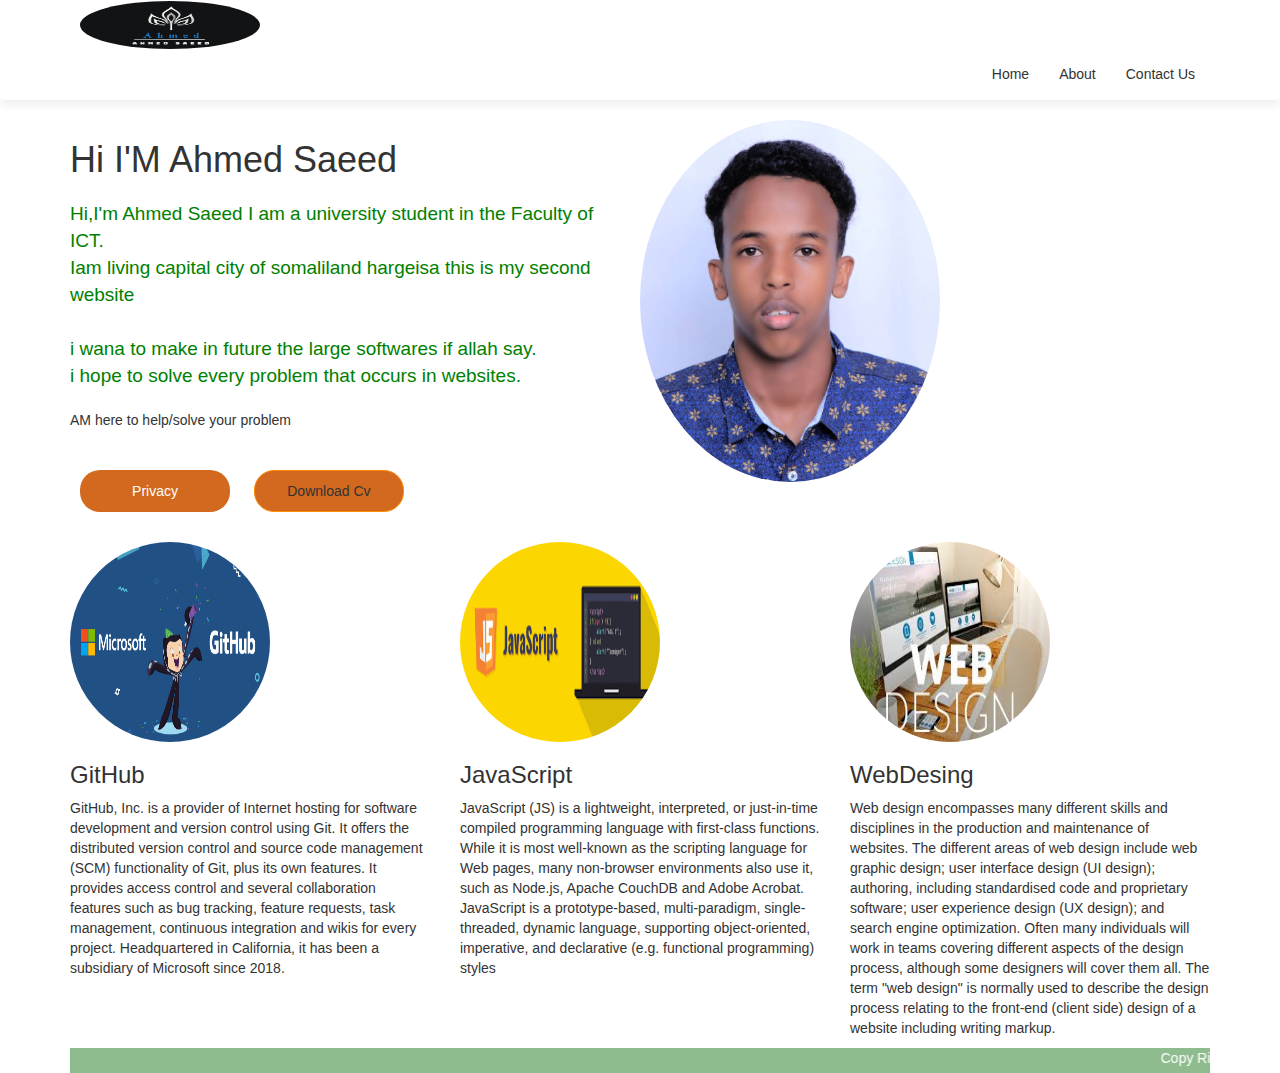
<file: index.html>
<!DOCTYPE html>
<html>
<head>

	<title>ahmed</title>
	<link rel="stylesheet" type="text/css" href="style.css">
	<link rel="stylesheet" href="https://maxcdn.bootstrapcdn.com/bootstrap/3.4.1/css/bootstrap.min.css">
<script src="https://ajax.googleapis.com/ajax/libs/jquery/3.5.1/jquery.min.js"></script>
<script src="https://maxcdn.bootstrapcdn.com/bootstrap/3.4.1/js/bootstrap.min.js"></script>
</head>
<body>

<header class="header">
	<nav class="navbar navbar-style">
		<div class="container">
			<div class="navbar-headr">
				<button type="button" class="navbar-toggle"data-toggle="collapse" data-target="#micon">
					<span class="icon-bar"></span>
					<span class="icon-bar"></span>
					<span class="icon-bar"></span>
				</button>
				<a href=""><img class="logo" src="logo3.png"></a>

			</div>
			<div class="collapse navbar-nav navbar-right" id="micon"></div>
			<ul class="nav navbar-nav navbar-right">
			<li><a href="file:///C:/Users/ahmed/Desktop/website%20of%20ahmed/index.html">Home</a></li>
			<li><a href="file:///C:/Users/ahmed/Desktop/website%20of%20ahmed/about.html">About</a></li>
			<li><a href="file:///C:/Users/ahmed/Desktop/website%20of%20ahmed/contect.html">Contact Us</a></li>	
			</ul>

	</div>	
	</nav>
	
<div class="container">
	<div class="row">
	<div class="col-sm-6 banner-info">
		<h1 >Hi I'M Ahmed Saeed</h1>
		<p class="big-text">Hi,I'm Ahmed Saeed I am a university student in the Faculty of ICT. <br>Iam living capital city of somaliland hargeisa this is my second website</br> <br>i wana to make in future the large softwares if allah say.</br>
		i hope to solve every problem  that occurs in websites.</p>
		<p>AM here to help/solve your problem</p> 
<a class="btn btn-first" href="#">Privacy</a>
<a class="btn btn-second" href="#">Download Cv </a>
	</div>	
	<div class="img">
		<img src="ahmed.jpg" class="img-responsive" width="300px" height="400px">
	</div>	
	</div>
</div>
<div class="container">
  <div class="row">
    <div class="col-sm-4 banner-image">

       <img src="git.png" alt="img" width="200px" height="200px">
      <h3>GitHub</h3>
    
      <p class="par">GitHub, Inc. is a provider of Internet hosting for software development and version control using Git. It offers the distributed version control and source code management (SCM) functionality of Git, plus its own features. It provides access control and several collaboration features such as bug tracking, feature requests, task management, continuous integration and wikis for every project. Headquartered in California, it has been a subsidiary of Microsoft since 2018.</p>
    </div>
    <div class="col-sm-4 banner-image">
        <img src="java.png" alt="img" width="200px" height="200px">
      <h3>JavaScript</h3>
      
      <p class="par1">JavaScript (JS) is a lightweight, interpreted, or just-in-time compiled programming language with first-class functions. While it is most well-known as the scripting language for Web pages, many non-browser environments also use it, such as Node.js, Apache CouchDB and Adobe Acrobat. JavaScript is a prototype-based, multi-paradigm, single-threaded, dynamic language, supporting object-oriented, imperative, and declarative (e.g. functional programming) styles  </p>
    </div>
    <div class="col-sm-4 banner-image" >
       <img src="web.png" alt="img" width="200px" height="200px">
      <h3>WebDesing</h3>
      <p class="par2">Web design encompasses many different skills and disciplines in the production and maintenance of websites. The different areas of web design include web graphic design; user interface design (UI design); authoring, including standardised code and proprietary software; user experience design (UX design); and search engine optimization. Often many individuals will work in teams covering different aspects of the design process, although some designers will cover them all. The term "web design" is normally used to describe the design process relating to the front-end (client side) design of a website including writing markup.</p>
    </div>
  </div>
 

<div class="footer">
  <marquee>Copy Right now @2021 Ahmed Saed Abdilahi </marquee>

</div>

</header>
</body>
</html>
</file>
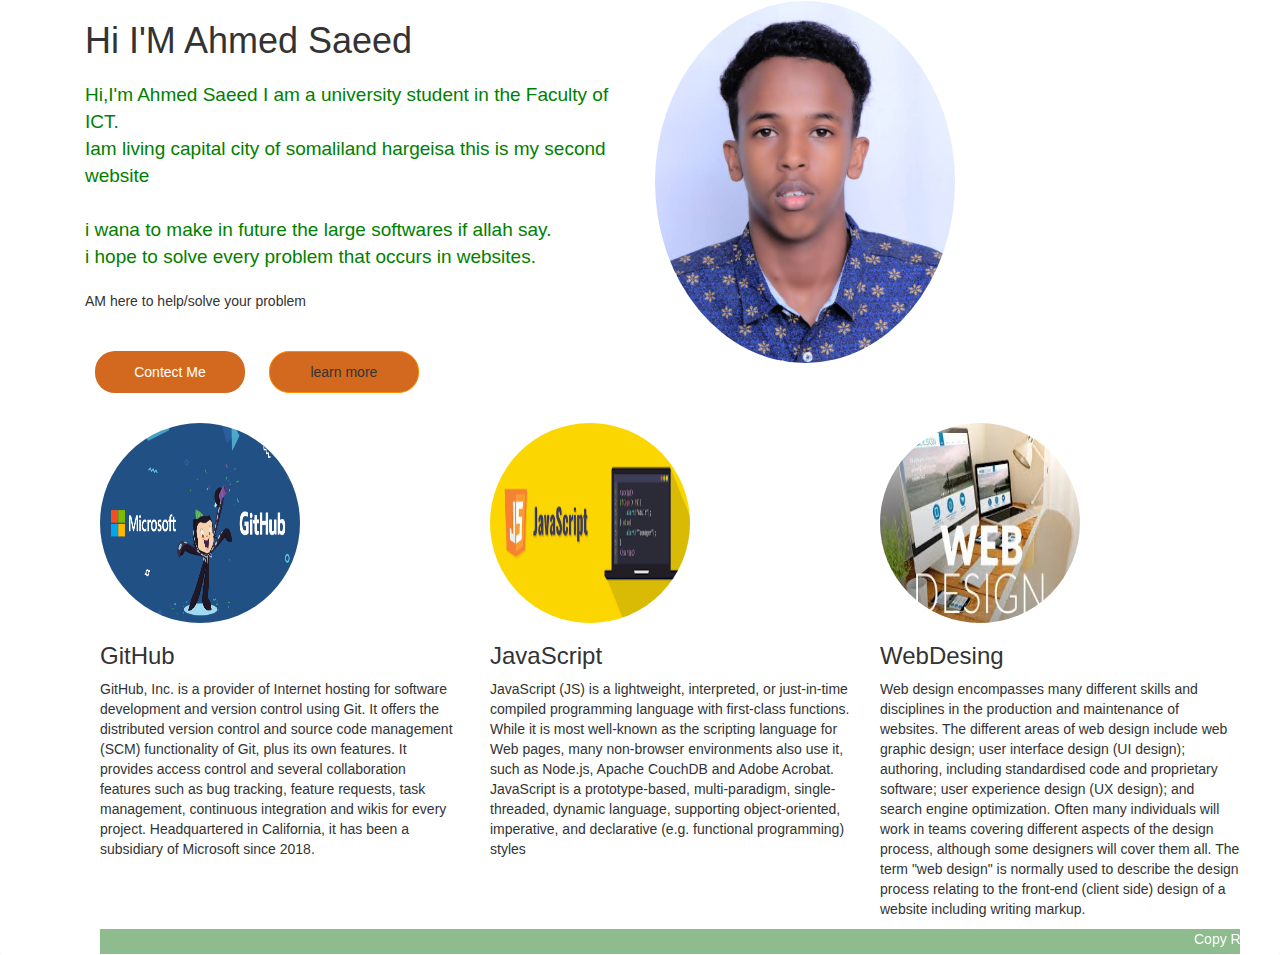
<file: about.html>
<!DOCTYPE html>
<html>
<head>

	<title>ahmed</title>
	<link rel="stylesheet" type="text/css" href="style.css">
	<link rel="stylesheet" href="https://maxcdn.bootstrapcdn.com/bootstrap/3.4.1/css/bootstrap.min.css">
<script src="https://ajax.googleapis.com/ajax/libs/jquery/3.5.1/jquery.min.js"></script>
<script src="https://maxcdn.bootstrapcdn.com/bootstrap/3.4.1/js/bootstrap.min.js"></script>
</head>
<body>

<header class="header">
	<nav class="navbar navbar-style">
		<div class="container">
			<div class="navbar-headr">
				<button type="button" class="navbar-toggle"data-toggle="collapse" data-target="#micon">
					<span class="icon-bar"></span>
					<span class="icon-bar"></span>
					<span class="icon-bar"></span>
				</button>
		
<div class="container">
	<div class="row">
	<div class="col-sm-6 banner-info">
		<h1 >Hi  I'M Ahmed Saeed</h1>
		<p class="big-text">Hi,I'm Ahmed Saeed I am a university student in the Faculty of ICT. <br>Iam living capital city of somaliland hargeisa this is my second website</br> <br>i wana to make in future the large softwares if allah say.</br>
		i hope to solve every problem  that occurs in websites.  </p>
<p>AM here to help/solve your problem</p> 
<a class="btn btn-first" href="file:///C:/Users/ahmed/Desktop/website%20of%20ahmed/contect.html">Contect Me</a>
<a class="btn btn-second" href="#">learn more</a>
	</div>	
	<div class="col-sm-6banner-image">
		<img src="ahmed.jpg" class="img-responsive" width="300px" height="400px">
	</div>	
	</div>
	<div class="container">
  <div class="row">
    <div class="col-sm-4 banner-image">

       <img src="git.png" alt="img" width="200px" height="200px">
      <h3>GitHub</h3>
    
      <p class="par">GitHub, Inc. is a provider of Internet hosting for software development and version control using Git. It offers the distributed version control and source code management (SCM) functionality of Git, plus its own features. It provides access control and several collaboration features such as bug tracking, feature requests, task management, continuous integration and wikis for every project. Headquartered in California, it has been a subsidiary of Microsoft since 2018.</p>
    </div>
    <div class="col-sm-4 banner-image">
        <img src="java.png" alt="img" width="200px" height="200px">
      <h3>JavaScript</h3>
      
      <p class="par1">JavaScript (JS) is a lightweight, interpreted, or just-in-time compiled programming language with first-class functions. While it is most well-known as the scripting language for Web pages, many non-browser environments also use it, such as Node.js, Apache CouchDB and Adobe Acrobat. JavaScript is a prototype-based, multi-paradigm, single-threaded, dynamic language, supporting object-oriented, imperative, and declarative (e.g. functional programming) styles  </p>
    </div>
    <div class="col-sm-4 banner-image" >
       <img src="web.png" alt="img" width="200px" height="200px">
      <h3>WebDesing</h3>
      <p class="par2">Web design encompasses many different skills and disciplines in the production and maintenance of websites. The different areas of web design include web graphic design; user interface design (UI design); authoring, including standardised code and proprietary software; user experience design (UX design); and search engine optimization. Often many individuals will work in teams covering different aspects of the design process, although some designers will cover them all. The term "web design" is normally used to describe the design process relating to the front-end (client side) design of a website including writing markup.</p>
    </div>
  </div>
 

<div class="footer">
  <marquee>Copy Right now @2021 Ahmed Saed Abdilahi </marquee>

</div>

</header>
</body>
</html>
</file>
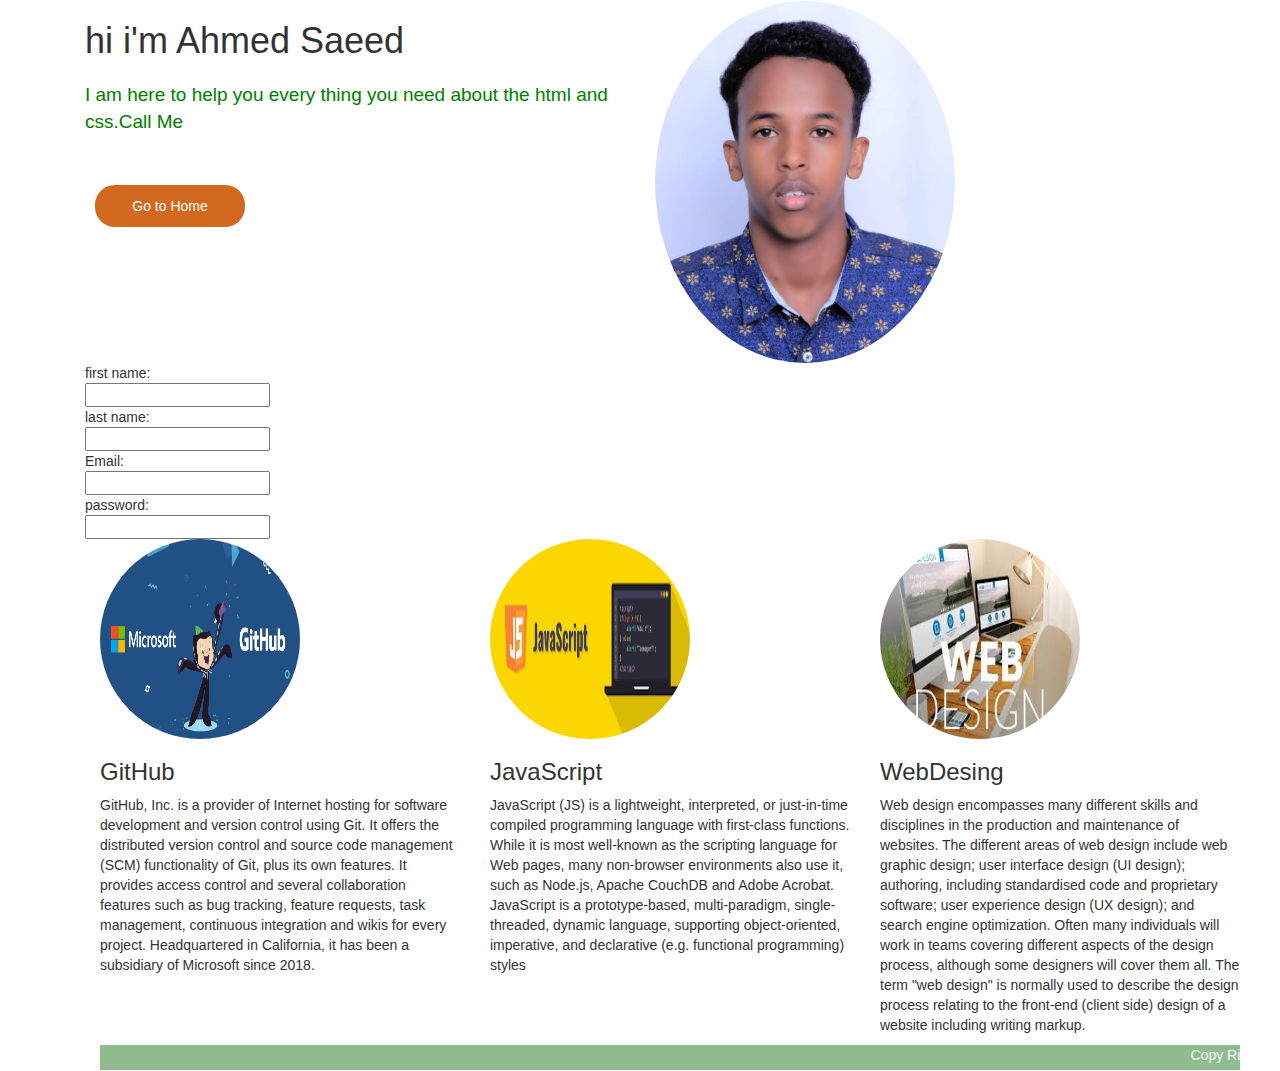
<file: contect.html>
<!DOCTYPE html>
<html>
<head>

	<title>Contect Me</title>
	<link rel="stylesheet" type="text/css" href="style.css">
	<link rel="stylesheet" href="https://maxcdn.bootstrapcdn.com/bootstrap/3.4.1/css/bootstrap.min.css">
<script src="https://ajax.googleapis.com/ajax/libs/jquery/3.5.1/jquery.min.js"></script>
<script src="https://maxcdn.bootstrapcdn.com/bootstrap/3.4.1/js/bootstrap.min.js"></script>
</head>
<body>

<header class="header">
	<nav class="navbar navbar-style">
		<div class="container">
			<div class="navbar-headr">
				<button type="button" class="navbar-toggle"data-toggle="collapse" data-target="#micon">
					<span class="icon-bar"></span>
					<span class="icon-bar"></span>
					<span class="icon-bar"></span>
				</button>
				

		
<div class="container">
	<div class="row">
	<div class="col-sm-6 banner-info">
		<h1 >hi i'm Ahmed Saeed</h1>
		<p class="big-text">I am here to help you every thing you need about the html and css.Call Me</p>
<a class="btn btn-first" href="file:///C:/Users/ahmed/Desktop/website%20of%20ahmed/index.html">Go to Home</a>

	</div>

	<div class="container">

		
	<div class="col-sm-6banner-image">
		<img src="ahmed.jpg" class="img-responsive" width="300px" height="400px">
		first name:</br>
	<input type="text" name="first name"></br>
last name:</br>

<input type="text" name="last name"></br>
Email:</br>
<input type="Email" name="Email"></br>
password:</br>
<input type="number+text" name="password"></br>
		
</div>
</div>
</div>

<div class="container">
  <div class="row">
    <div class="col-sm-4 banner-image">

       <img src="git.png" alt="img" width="200px" height="200px">
      <h3>GitHub</h3>
    
      <p class="par">GitHub, Inc. is a provider of Internet hosting for software development and version control using Git. It offers the distributed version control and source code management (SCM) functionality of Git, plus its own features. It provides access control and several collaboration features such as bug tracking, feature requests, task management, continuous integration and wikis for every project. Headquartered in California, it has been a subsidiary of Microsoft since 2018.</p>
    </div>
    <div class="col-sm-4 banner-image">
        <img src="java.png" alt="img" width="200px" height="200px">
      <h3>JavaScript</h3>
      
      <p class="par1">JavaScript (JS) is a lightweight, interpreted, or just-in-time compiled programming language with first-class functions. While it is most well-known as the scripting language for Web pages, many non-browser environments also use it, such as Node.js, Apache CouchDB and Adobe Acrobat. JavaScript is a prototype-based, multi-paradigm, single-threaded, dynamic language, supporting object-oriented, imperative, and declarative (e.g. functional programming) styles  </p>
    </div>
    <div class="col-sm-4 banner-image" >
       <img src="web.png" alt="img" width="200px" height="200px">
      <h3>WebDesing</h3>
      <p class="par2">Web design encompasses many different skills and disciplines in the production and maintenance of websites. The different areas of web design include web graphic design; user interface design (UI design); authoring, including standardised code and proprietary software; user experience design (UX design); and search engine optimization. Often many individuals will work in teams covering different aspects of the design process, although some designers will cover them all. The term "web design" is normally used to describe the design process relating to the front-end (client side) design of a website including writing markup.</p>
    </div>
  </div>

 

<div class="footer">
  <marquee>Copy Right now @2021 Ahmed Saed Abdilahi </marquee>

</div>
</header>
</body>
</html>
</file>
<file: style.css>
*{
	margin:0;
	padding: 0;
}
.header{
	height:100vh;
}
.navbar-style{
	box-shadow: 0 5px 10px #efefef;
}
.logo{
	height: 48px;
	padding: 0px 10px;
	width: 200px;
}
.icon-bar{
	background:  lightblue;
}
li a{
	color: #333;
}
.big-text{
	font-size: 19px;
	margin: 20px 0;
	color: green;
}
a.btn{
	margin: 30px 10px;
	width: 150px;
	padding: 10px;
	border-radius: 20px;
}
a.btn-first{
background-color: blue;
color: #fff;
}
a.btn-second{
	background-color:transparent;
	border: 1px solid darkred;
	color: #333;
}
a.btn-first{
	background-color: chocolate;
	color:#fff;
}
a.btn-second{
	background:chocolate;
	border: 1px solid darkorange;
	color: #333;
}
a.btn:hover{
	background: darkolivegreen;
	border: none;
	color: #fff;
	box-shadow: 5px 5px 10px #999;
	transition: 0.3s;
}
.banner-info .banner-image{
margin: 30px 0;


}

	
.par .par1 .par2{
	width:100px;
    height:120px;
}


.footer {
   left: 10;
   bottom: 0px;
   width: 100%;
   background-color:darkseagreen;
   color: white;
   text-align-margin:right;
}
img{
	border-radius: 50%;
}
.background{
	color: blue;
}
</file>
